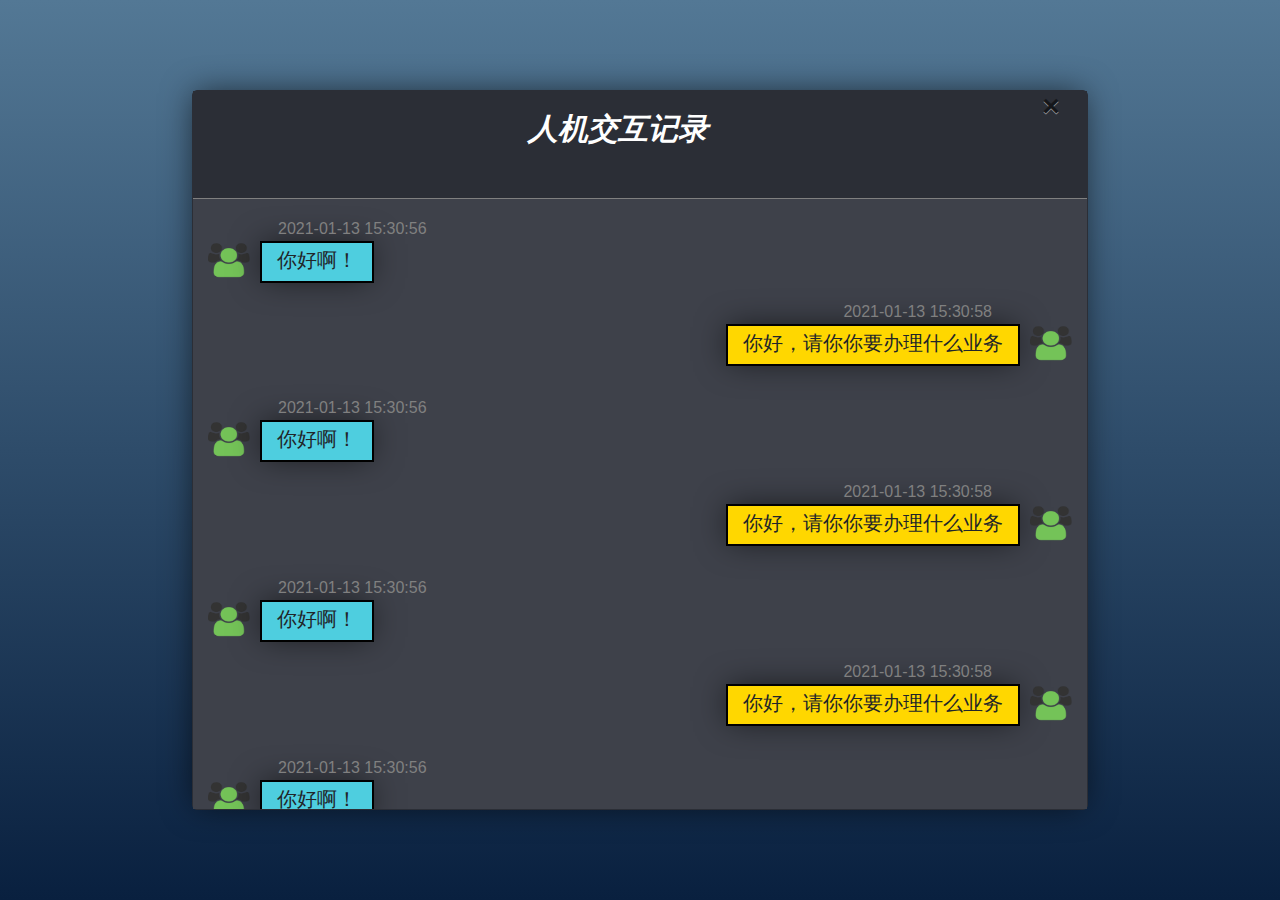
<file: index.html>
<!DOCTYPE html>
<html lang="en">
<head>
    <meta charset="UTF-8">
    <meta name="viewport" content="width=device-width, initial-scale=1.0" />
    <meta http-equiv="X-UA-Compatible" content="ie=edge" />
    <link rel="stylesheet" href="./css/reset.css" />
    <link rel="stylesheet" href="./css/custom.css" />
    <link rel="stylesheet" href="./css/chat.css">
    <link
      rel="stylesheet"
      href="https://stackpath.bootstrapcdn.com/bootstrap/4.3.1/css/bootstrap.min.css"
      integrity="sha384-ggOyR0iXCbMQv3Xipma34MD+dH/1fQ784/j6cY/iJTQUOhcWr7x9JvoRxT2MZw1T"
      crossorigin="anonymous"
    />
    <title>showchat</title>
    <script src="./lib/jquery.min.js"></script>
</head>
<body>
<div class="chat">
    <div class="contentBox">
        <!-- 后期要修改 -->
        <div class="header">
            <div class="current-chatter">人机交互记录</div>
            <button id="log-out" type="button" class="close" data-dismiss="alert" aria-label="Close">
            <span aria-hidden="true">&times;</span>
            </button>
        </div>
        <div class="chat-window">
        </div>
    </div>
</div>
<script src="./js/showchat.js">
</script>
<script text="text/javascript">

  var chatMsg=new showChat({
    headImg:{},
    msgStyle:0,
    styleData:{
      clientNaem:'jack',
      timestr:'11:05PM, 7/14/2019'
    },
    msgData:[
      {id:0,msgClient:'你好啊！',Ctime:'2021-01-13 15:30:56',msgCustomer:'你好，请你你要办理什么业务',CStime:'2021-01-13 15:30:58'},
      {id:1,msgClient:'你好啊！',Ctime:'2021-01-13 15:30:56',msgCustomer:'你好，请你你要办理什么业务',CStime:'2021-01-13 15:30:58'},
      {id:2,msgClient:'你好啊！',Ctime:'2021-01-13 15:30:56',msgCustomer:'你好，请你你要办理什么业务',CStime:'2021-01-13 15:30:58'},
      {id:3,msgClient:'你好啊！',Ctime:'2021-01-13 15:30:56',msgCustomer:'你好，请你你要办理什么业务',CStime:'2021-01-13 15:30:58'},
      {id:4,msgClient:'你好啊！',Ctime:'2021-01-13 15:30:56',msgCustomer:'你好，请你你要办理什么业务',CStime:'2021-01-13 15:30:58'},
      {id:5,msgClient:'你好啊！',Ctime:'2021-01-13 15:30:56',msgCustomer:'你好，请你你要办理什么业务',CStime:'2021-01-13 15:30:58'},
      {id:6,msgClient:'你好啊！',Ctime:'2021-01-13 15:30:56',msgCustomer:'你好，请你你要办理什么业务',CStime:'2021-01-13 15:30:58'},
      {id:7,msgClient:'你好啊！',Ctime:'2021-01-13 15:30:56',msgCustomer:'你好，请你你要办理什么业务',CStime:'2021-01-13 15:30:58'},
      {id:8,msgClient:'你好啊！',Ctime:'2021-01-13 15:30:56',msgCustomer:'你好，请你你要办理什么业务',CStime:'2021-01-13 15:30:58'},
      {id:9,msgClient:'你好啊！',Ctime:'2021-01-13 15:30:56',msgCustomer:'你好，请你你要办理什么业务',CStime:'2021-01-13 15:30:58'},
      {id:10,msgClient:'你好啊！',Ctime:'2021-01-13 15:30:56',msgCustomer:'你好，请你你要办理什么业务',CStime:'2021-01-13 15:30:58'},
    ]
  });
</script>
</body>
</html>
</file>
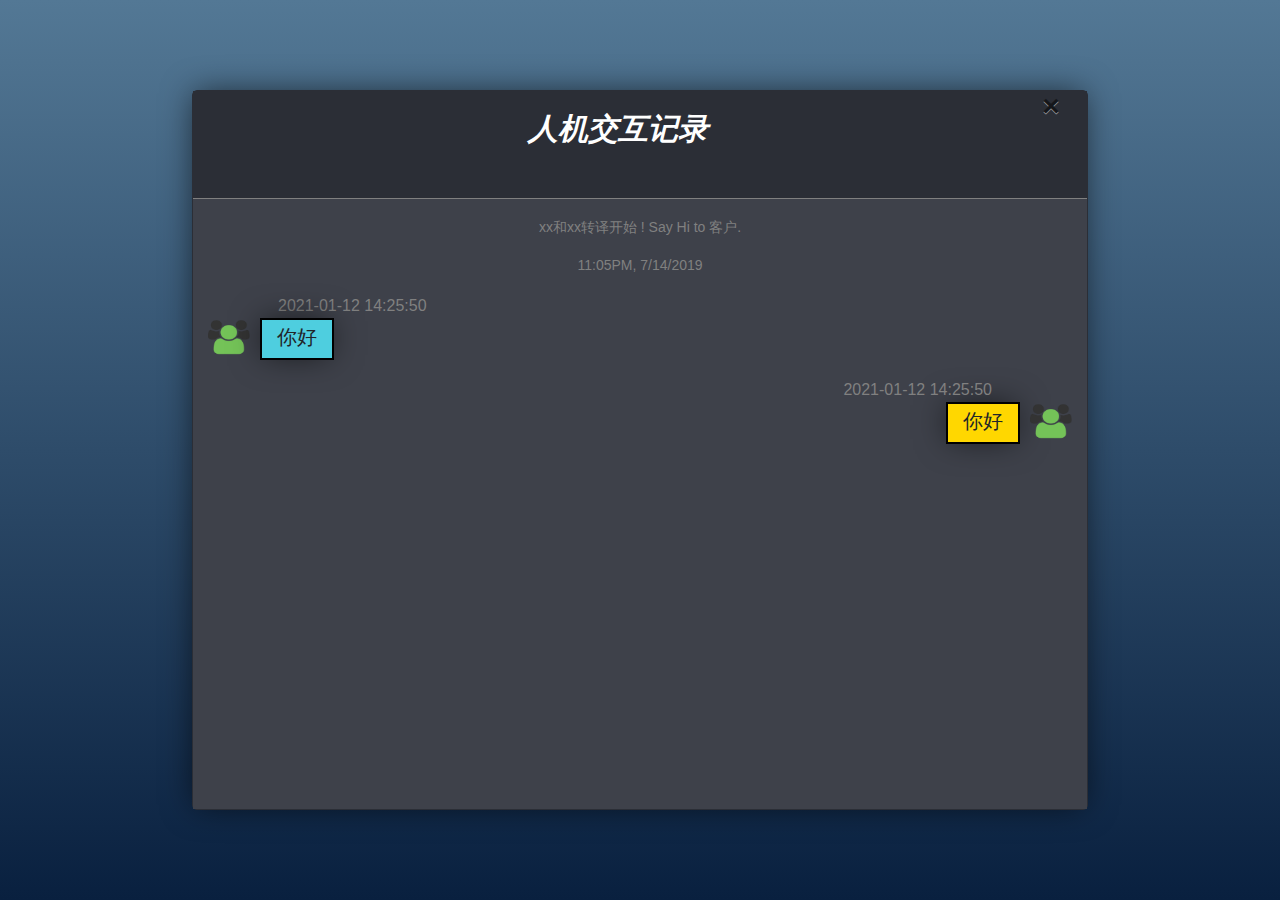
<file: chat-01/index.html>
<!DOCTYPE html>
<html lang="en">
<head>
    <meta charset="UTF-8">
    <meta name="viewport" content="width=device-width, initial-scale=1.0" />
    <meta http-equiv="X-UA-Compatible" content="ie=edge" />
    <link rel="stylesheet" href="./css/reset.css" />
    <link rel="stylesheet" href="./css/custom.css" />
    <link rel="stylesheet" href="./css/chat.css">
    <link
      rel="stylesheet"
      href="https://stackpath.bootstrapcdn.com/bootstrap/4.3.1/css/bootstrap.min.css"
      integrity="sha384-ggOyR0iXCbMQv3Xipma34MD+dH/1fQ784/j6cY/iJTQUOhcWr7x9JvoRxT2MZw1T"
      crossorigin="anonymous"
    />
    <title>showchat</title>
    <script src="./lib/jquery.min.js"></script>
</head>
<body>
<div class="chat">
    <div class="contentBox">
        <!-- 后期要修改 -->
        <div class="header">
            <div class="current-chatter">人机交互记录</div>
            <button id="log-out" type="button" class="close" data-dismiss="alert" aria-label="Close">
            <span aria-hidden="true">&times;</span>
            </button>
        </div>
        <div class="chat-window">
            <!-- 开始展示 -->
            <div class="system-message">
                xx和xx转译开始 ! Say Hi to 客户.
            </div>
            <div class="system-message">11:05PM, 7/14/2019</div>
            <!-- left  -->
            <div class="left-box">
              <div class="left-time" >2021-01-12 14:25:50</div>
              <div class="left-wrapper">
                <div class="left-avatar">
                  <img src="./image/group.png" alt="..." />
                </div>
                <div class="left-message">
                  你好
                </div>
              </div>
            </div>
            <!-- right -->
            <div class="right-box">
              <div class="right-time" >2021-01-12 14:25:50</div>
              <div class="right-wrapper">
                <!-- <div class="right-time">2021-01-12 14:25</div> -->
                <div class="right-message">你好</div>
                <div class="right-avatar">
                  <img src="./image/group.png" alt="..." />
                </div>
              </div>
            </div>
        </div>
    </div>
</div>
<script src="./js/showchat.js">
  console.log(this);
</script>
</body>
</html>
</file>
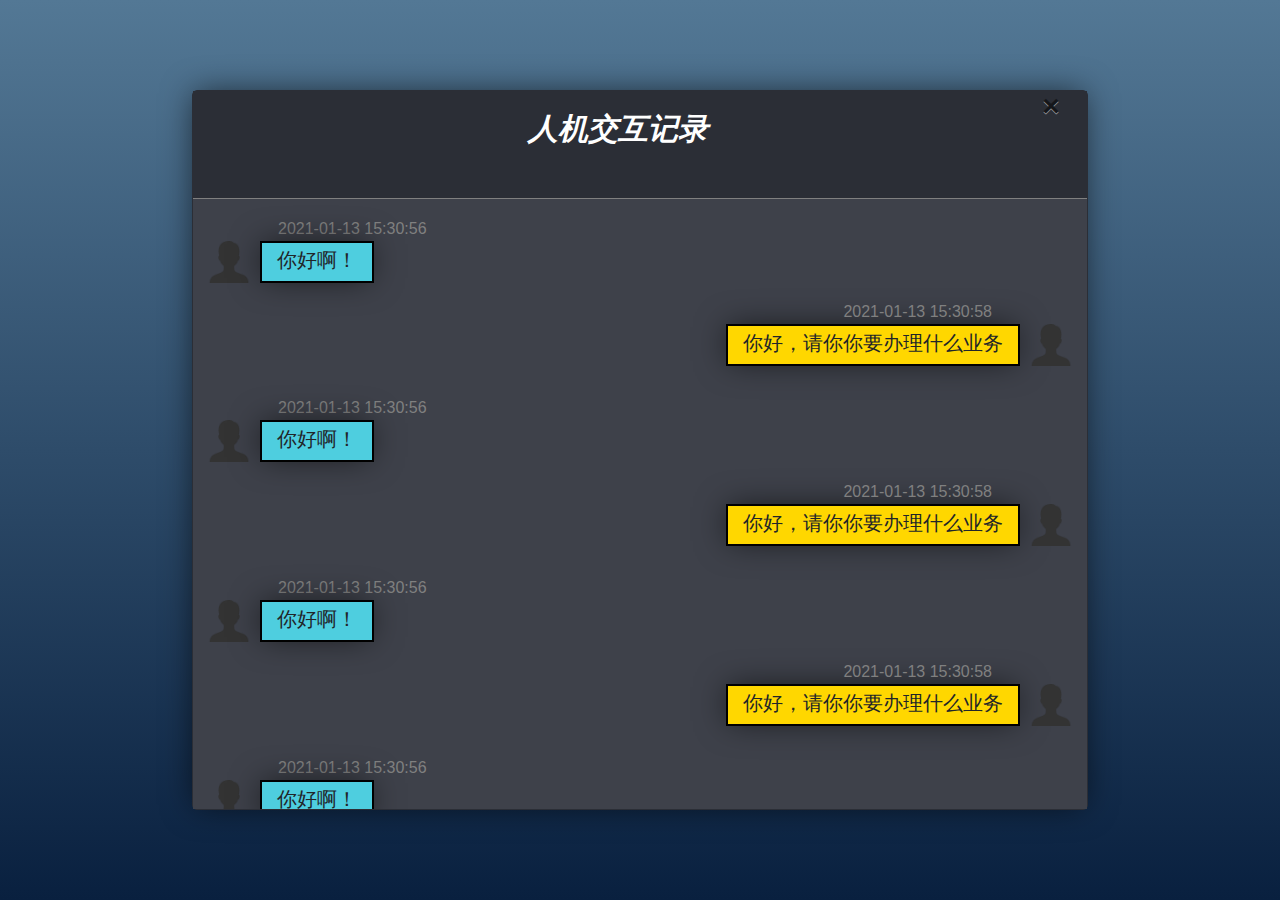
<file: chat-02/index.html>
<!DOCTYPE html>
<html lang="en">
<head>
    <meta charset="UTF-8">
    <meta name="viewport" content="width=device-width, initial-scale=1.0" />
    <meta http-equiv="X-UA-Compatible" content="ie=edge" />
    <link rel="stylesheet" href="./css/reset.css" />
    <link rel="stylesheet" href="./css/custom.css" />
    <link rel="stylesheet" href="./css/chat.css">
    <link
      rel="stylesheet"
      href="https://stackpath.bootstrapcdn.com/bootstrap/4.3.1/css/bootstrap.min.css"
      integrity="sha384-ggOyR0iXCbMQv3Xipma34MD+dH/1fQ784/j6cY/iJTQUOhcWr7x9JvoRxT2MZw1T"
      crossorigin="anonymous"
    />
    <title>showchat</title>
    <script src="./lib/jquery.min.js"></script>
</head>
<body>
<div class="chat">
    <div class="contentBox">
        <!-- 后期要修改 -->
        <div class="header">
            <div class="current-chatter">人机交互记录</div>
            <button id="log-out" type="button" class="close" data-dismiss="alert" aria-label="Close">
            <span aria-hidden="true">&times;</span>
            </button>
        </div>
        <div class="chat-window">
          
        </div>
    </div>
</div>
<script src="./js/showchat.js">
</script>
<script text="text/javascript">

  var chatMsg=new showChat({
    headImg:{},
    msgStyle:0,
    msgBoxStyle:0,
    styleData:{
      clientNaem:'jack',
      timestr:'11:05PM, 7/14/2019'
    },
    msgData:[
      {id:0,msgClient:'你好啊！',Ctime:'2021-01-13 15:30:56',msgCustomer:'你好，请你你要办理什么业务',CStime:'2021-01-13 15:30:58'},
      {id:1,msgClient:'你好啊！',Ctime:'2021-01-13 15:30:56',msgCustomer:'你好，请你你要办理什么业务',CStime:'2021-01-13 15:30:58'},
      {id:2,msgClient:'你好啊！',Ctime:'2021-01-13 15:30:56',msgCustomer:'你好，请你你要办理什么业务',CStime:'2021-01-13 15:30:58'},
      {id:3,msgClient:'你好啊！',Ctime:'2021-01-13 15:30:56',msgCustomer:'你好，请你你要办理什么业务',CStime:'2021-01-13 15:30:58'},
      {id:4,msgClient:'你好啊！',Ctime:'2021-01-13 15:30:56',msgCustomer:'你好，请你你要办理什么业务',CStime:'2021-01-13 15:30:58'},
      {id:5,msgClient:'你好啊！',Ctime:'2021-01-13 15:30:56',msgCustomer:'你好，请你你要办理什么业务',CStime:'2021-01-13 15:30:58'},
      {id:6,msgClient:'你好啊！',Ctime:'2021-01-13 15:30:56',msgCustomer:'你好，请你你要办理什么业务',CStime:'2021-01-13 15:30:58'},
      {id:7,msgClient:'你好啊！',Ctime:'2021-01-13 15:30:56',msgCustomer:'你好，请你你要办理什么业务',CStime:'2021-01-13 15:30:58'},
      {id:8,msgClient:'你好啊！',Ctime:'2021-01-13 15:30:56',msgCustomer:'你好，请你你要办理什么业务',CStime:'2021-01-13 15:30:58'},
      {id:9,msgClient:'你好啊！',Ctime:'2021-01-13 15:30:56',msgCustomer:'你好，请你你要办理什么业务',CStime:'2021-01-13 15:30:58'},
      {id:10,msgClient:'你好啊！',Ctime:'2021-01-13 15:30:56',msgCustomer:'你好，请你你要办理什么业务',CStime:'2021-01-13 15:30:58'},
    ]
  });
</script>
</body>
</html>
</file>
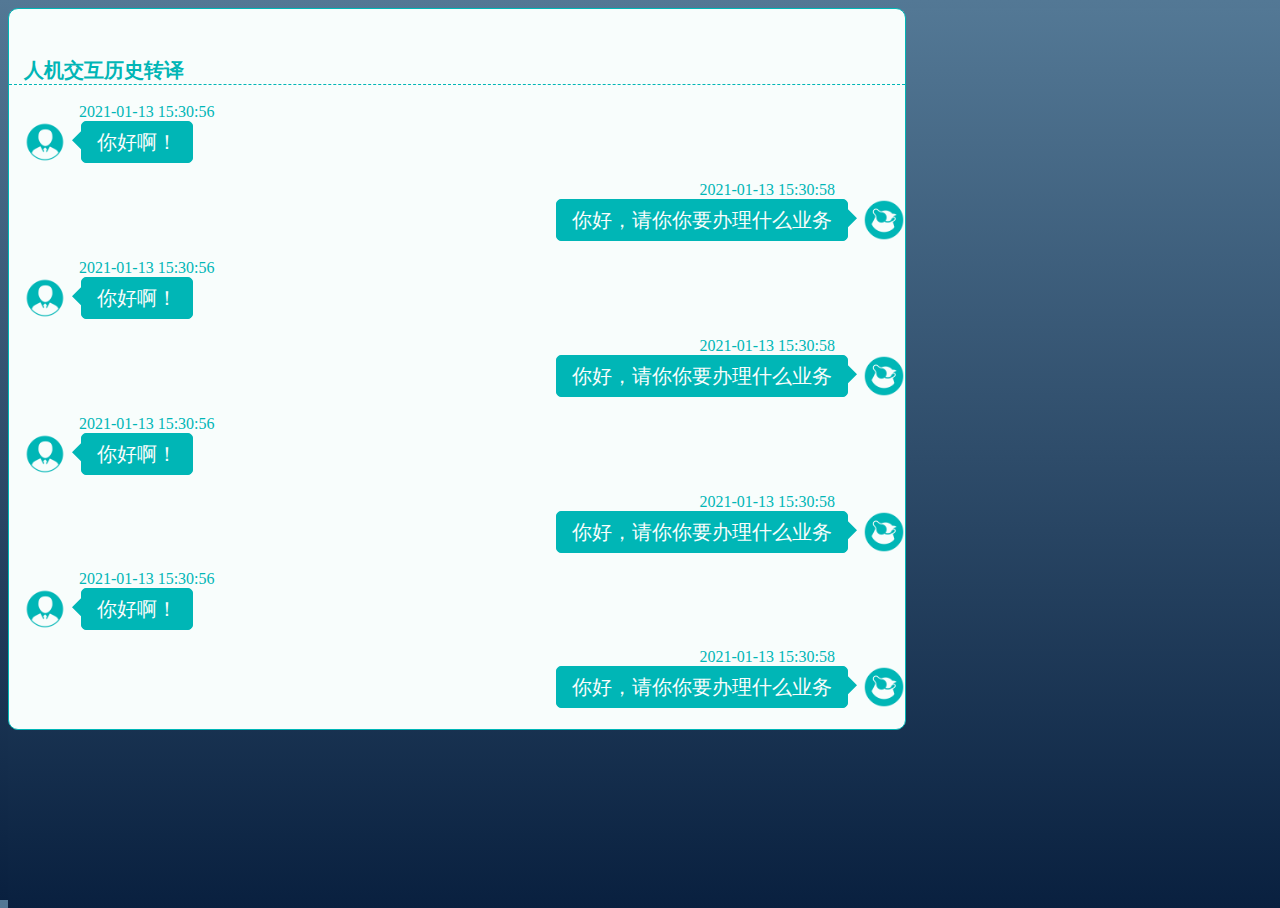
<file: chat-03/index.html>
<!DOCTYPE html>
<html lang="en">
<head>
    <meta charset="UTF-8">
    <meta name="viewport" content="width=device-width, initial-scale=1.0" />
    <meta http-equiv="X-UA-Compatible" content="ie=edge" />
    <link rel="stylesheet" href="./css/custom.css" />
    <link rel="stylesheet" href="./css/pluginchat.css">
    <title>showchat</title>
</head>
<body>
<script src="./js/pluginChat.js">
</script>
<script text="text/javascript">
let chat=new PluginChat({
  title:'人机交互历史转译',
  width:"70%",
  height:"80%",
  // msgData:[
  //     {id:0,msgClient:'你好啊！',Ctime:'2021-01-13 15:30:56',msgCustomer:'你好，请你你要办理什么业务',CStime:'2021-01-13 15:30:58'},
  //     {id:1,msgClient:'你好啊！',Ctime:'2021-01-13 15:30:56',msgCustomer:'你好，请你你要办理什么业务',CStime:'2021-01-13 15:30:58'},
  //     {id:2,msgClient:'你好啊！',Ctime:'2021-01-13 15:30:56',msgCustomer:'你好，请你你要办理什么业务',CStime:'2021-01-13 15:30:58'},
  //     {id:3,msgClient:'你好啊！',Ctime:'2021-01-13 15:30:56',msgCustomer:'你好，请你你要办理什么业务',CStime:'2021-01-13 15:30:58'},
  //     {id:4,msgClient:'你好啊！',Ctime:'2021-01-13 15:30:56',msgCustomer:'你好，请你你要办理什么业务',CStime:'2021-01-13 15:30:58'},
  //     {id:5,msgClient:'你好啊！',Ctime:'2021-01-13 15:30:56',msgCustomer:'你好，请你你要办理什么业务',CStime:'2021-01-13 15:30:58'},
  //     {id:6,msgClient:'你好啊！',Ctime:'2021-01-13 15:30:56',msgCustomer:'你好，请你你要办理什么业务',CStime:'2021-01-13 15:30:58'},
  //     {id:7,msgClient:'你好啊！',Ctime:'2021-01-13 15:30:56',msgCustomer:'你好，请你你要办理什么业务',CStime:'2021-01-13 15:30:58'},
  //     {id:8,msgClient:'你好啊！',Ctime:'2021-01-13 15:30:56',msgCustomer:'你好，请你你要办理什么业务',CStime:'2021-01-13 15:30:58'},
  //     {id:9,msgClient:'你好啊！',Ctime:'2021-01-13 15:30:56',msgCustomer:'你好，请你你要办理什么业务',CStime:'2021-01-13 15:30:58'},
  //     {id:10,msgClient:'你好啊！',Ctime:'2021-01-13 15:30:56',msgCustomer:'你好，请你你要办理什么业务',CStime:'2021-01-13 15:30:58'},
  //   ]
});
var msgData=[
      {id:0,msgClient:'你好啊！',Ctime:'2021-01-13 15:30:56',msgCustomer:'你好，请你你要办理什么业务',CStime:'2021-01-13 15:30:58'},
      {id:1,msgClient:'你好啊！',Ctime:'2021-01-13 15:30:56',msgCustomer:'你好，请你你要办理什么业务',CStime:'2021-01-13 15:30:58'},
      {id:2,msgClient:'你好啊！',Ctime:'2021-01-13 15:30:56',msgCustomer:'你好，请你你要办理什么业务',CStime:'2021-01-13 15:30:58'},
      {id:3,msgClient:'你好啊！',Ctime:'2021-01-13 15:30:56',msgCustomer:'你好，请你你要办理什么业务',CStime:'2021-01-13 15:30:58'},
      {id:4,msgClient:'你好啊！',Ctime:'2021-01-13 15:30:56',msgCustomer:'你好，请你你要办理什么业务',CStime:'2021-01-13 15:30:58'},
      {id:5,msgClient:'你好啊！',Ctime:'2021-01-13 15:30:56',msgCustomer:'你好，请你你要办理什么业务',CStime:'2021-01-13 15:30:58'},
      {id:6,msgClient:'你好啊！',Ctime:'2021-01-13 15:30:56',msgCustomer:'你好，请你你要办理什么业务',CStime:'2021-01-13 15:30:58'},
      {id:7,msgClient:'你好啊！',Ctime:'2021-01-13 15:30:56',msgCustomer:'你好，请你你要办理什么业务',CStime:'2021-01-13 15:30:58'},
      {id:8,msgClient:'你好啊！',Ctime:'2021-01-13 15:30:56',msgCustomer:'你好，请你你要办理什么业务',CStime:'2021-01-13 15:30:58'},
      {id:9,msgClient:'你好啊！',Ctime:'2021-01-13 15:30:56',msgCustomer:'你好，请你你要办理什么业务',CStime:'2021-01-13 15:30:58'},
      {id:10,msgClient:'你好啊！',Ctime:'2021-01-13 15:30:56',msgCustomer:'你好，请你你要办理什么业务',CStime:'2021-01-13 15:30:58'},
    ]
// setInterval(() => {
//   console.log('00000000');
//   chat.showMsg(msgData);
// }, 5000);
chat.showMsg(msgData);
</script>
</body>
</html>
</file>
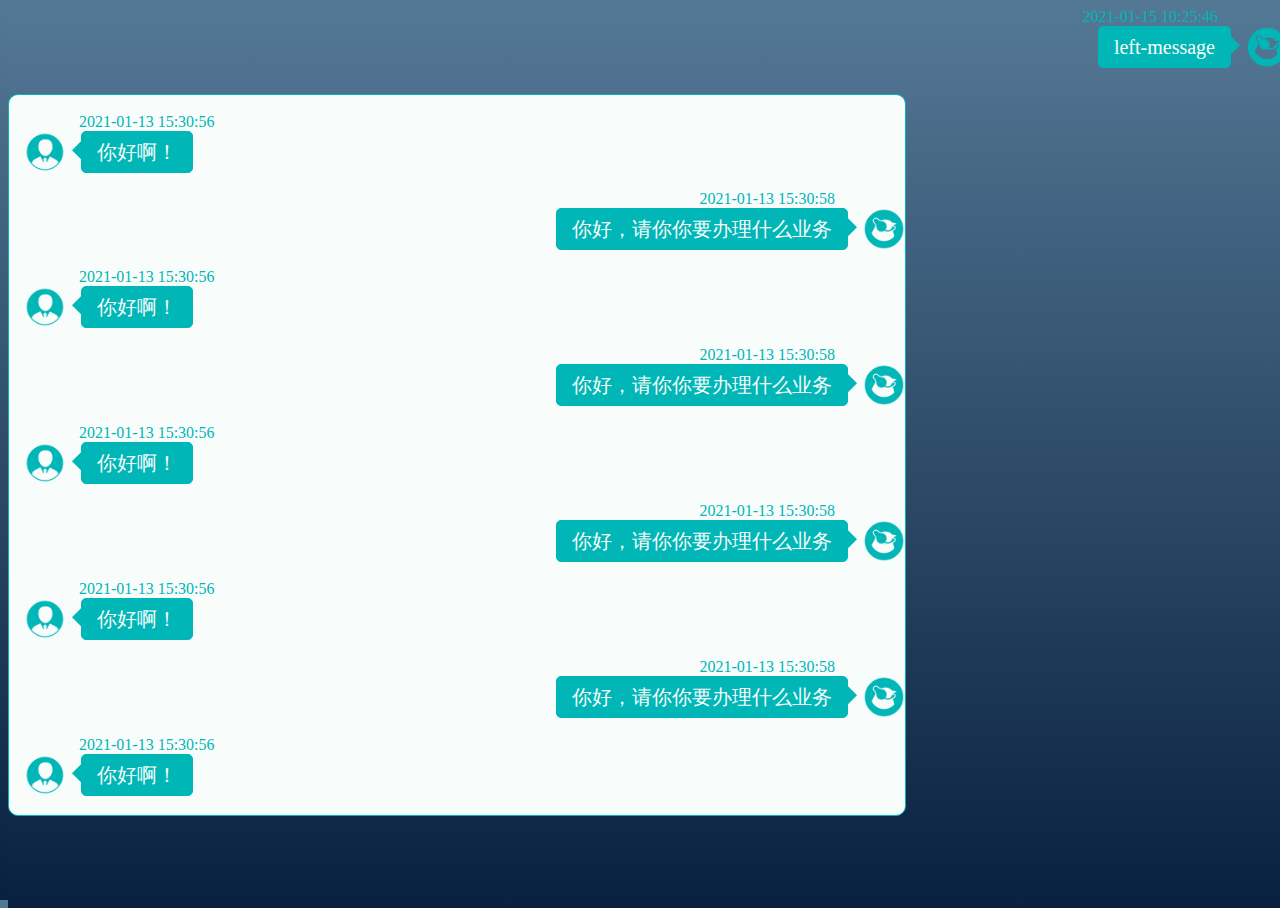
<file: chat-03/index copy.html>
<!DOCTYPE html>
<html lang="en">
<head>
    <meta charset="UTF-8">
    <meta name="viewport" content="width=device-width, initial-scale=1.0" />
    <meta http-equiv="X-UA-Compatible" content="ie=edge" />
    <link rel="stylesheet" href="./css/custom.css" />
    <link rel="stylesheet" href="./css/pluginchat.css">
    <title>showchat</title>
    <style>
        .row-2{
            /* margin: 20px auto; */
            position: relative;
            width: 200px;
            height: 50px;
            color: #fff;
            line-height: 50px;
            text-align: center;
            border: 1px solid #00b6b6;
            border-radius: 5px;
            background:  #00b6b6;
        }
        .row-2::after{
            content: '';
            position: absolute;
            width: 0;
            height: 0;
            /* 箭头靠右边 */
            /* top: 13px;
            right: -10px;
            border-top: 10px solid transparent;
            border-bottom: 10px solid transparent;
            border-left: 10px solid #00b6b6; */
            /* 箭头靠下边 */
            /* left: 25px;
            bottom: -10px;
            border-left: 10px solid transparent;
            border-right: 10px solid transparent;
            border-top: 10px solid teal; */
            /* 箭头靠左边 */
            top: 13px;
            left: -10px;
            border-top: 10px solid transparent;
            border-bottom: 10px solid transparent;
            border-right: 10px solid #00b6b6;
            /* 箭头靠下边 */
            /* top: -10px;
            left: 25px;
            border-left: 10px solid transparent;
            border-right: 10px solid transparent;
            border-bottom: 10px solid teal; */
        }
    </style>
</head>
<body>
  <!-- <div class="left-wrapper">
    <div class="left-time">2021-01-15 10:25:46</div>
    <div class="left-msgbox">
      <div class="left-avatar">
        <img src="./image/client.png" alt="">
      </div>
      <div class="left-message">left-message</div>
    </div>
  </div>
  <div class="left-wrapper-01">
    <div class="left-time">2021-01-15 10:25:46</div>
    <div class="left-msgbox">
      <div class="left-avatar">
        <img src="./image/client.png" alt="">
      </div>
      <div class="left-message-01">left-message</div>
    </div>
  </div> -->
  <div class="right-wrapper">
    <div class="right-time">2021-01-15 10:25:46</div>
    <div class="right-msgbox">
      <div class="right-message">left-message</div>
      <div class="right-avatar">
        <img src="./image/customer.png" alt="">
      </div>
    </div>
  </div>
<script src="./js/pluginChat.js">
</script>
<script text="text/javascript">
let chat=new PluginChat({
  // title:'人机交互历史转译',
  width:"70%",
  height:"80%",
  msgData:[
      {id:0,msgClient:'你好啊！',Ctime:'2021-01-13 15:30:56',msgCustomer:'你好，请你你要办理什么业务',CStime:'2021-01-13 15:30:58'},
      {id:1,msgClient:'你好啊！',Ctime:'2021-01-13 15:30:56',msgCustomer:'你好，请你你要办理什么业务',CStime:'2021-01-13 15:30:58'},
      {id:2,msgClient:'你好啊！',Ctime:'2021-01-13 15:30:56',msgCustomer:'你好，请你你要办理什么业务',CStime:'2021-01-13 15:30:58'},
      {id:3,msgClient:'你好啊！',Ctime:'2021-01-13 15:30:56',msgCustomer:'你好，请你你要办理什么业务',CStime:'2021-01-13 15:30:58'},
      {id:4,msgClient:'你好啊！',Ctime:'2021-01-13 15:30:56',msgCustomer:'你好，请你你要办理什么业务',CStime:'2021-01-13 15:30:58'},
      {id:5,msgClient:'你好啊！',Ctime:'2021-01-13 15:30:56',msgCustomer:'你好，请你你要办理什么业务',CStime:'2021-01-13 15:30:58'},
      {id:6,msgClient:'你好啊！',Ctime:'2021-01-13 15:30:56',msgCustomer:'你好，请你你要办理什么业务',CStime:'2021-01-13 15:30:58'},
      {id:7,msgClient:'你好啊！',Ctime:'2021-01-13 15:30:56',msgCustomer:'你好，请你你要办理什么业务',CStime:'2021-01-13 15:30:58'},
      {id:8,msgClient:'你好啊！',Ctime:'2021-01-13 15:30:56',msgCustomer:'你好，请你你要办理什么业务',CStime:'2021-01-13 15:30:58'},
      {id:9,msgClient:'你好啊！',Ctime:'2021-01-13 15:30:56',msgCustomer:'你好，请你你要办理什么业务',CStime:'2021-01-13 15:30:58'},
      {id:10,msgClient:'你好啊！',Ctime:'2021-01-13 15:30:56',msgCustomer:'你好，请你你要办理什么业务',CStime:'2021-01-13 15:30:58'},
    ]
});
chat.showMsg();
</script>
</body>
</html>
</file>
<file: css/custom.css>
/*This is custom css file */
html,
body {
  width: 100%;
  height: 100%;
  background-image: linear-gradient(to top, #09203f 0%, #537895 100%);
}
.hiden{
  display: none;
}
.show{
  display: inline-block;
}

html {
  font-size: 62.5% !important; /* 10÷16=62.5% */
}
@media only screen and (min-width: 481px) {
  html {
    font-size: 94% !important; /* 15.04÷16=94% */
  }
}
@media only screen and (min-width: 561px) {
  html {
    font-size: 109% !important; /* 17.44÷16=109% */
  }
}
@media only screen and (min-width: 641px) {
  html {
    font-size: 125% !important; /* 20÷16=125% */
  }
}
</file>
<file: css/chat.css>
.chat{
  display: flex;
  width: 70%;
  height: 80%;
  -webkit-box-shadow: -1px -1px 32px -4px rgba(0, 0, 0, 0.64);
  -moz-box-shadow: -1px -1px 32px -4px rgba(0, 0, 0, 0.64);
  box-shadow: -1px -1px 32px -4px rgba(0, 0, 0, 0.64);
  padding: 0;
  border: 1px solid #2b2e36;
  border-radius: 5px;
  position: absolute;
  left: 15%;
  top: 10%;
  /*hide scrollbar in IE*/
  -ms-overflow-style:none;
  /*hide scrollbar in firwfox*/
  overflow-y:-moz-scrollbars-none;
}
.contentBox{
    width: 100%;
    background-color: antiquewhite;
}
.header button:focus{
    outline: 0;
}
.header button:hover{
  color: white;
}
.contentBox .header {
  width: 100%;
  height: 15%;
  background-color: #2b2e36;
  color: white;
  font-style: italic;
  font-size: 30px;
  font-weight: 600;
  display: flex;
  align-items: flex-start;
  border-bottom:1px solid grey;
}
.header .current-chatter {
    width: 95%;
    height: 70%;
    display: flex;
    align-items: center;
    justify-content: center;
}
.contentBox .chat-window {
    width: 100%;
    height: 85%;
    background-color: #3e414a;
    padding-top: 2%;
    overflow-y: scroll;
}
.chat-window .system-message{
    width: 100%;
    margin-bottom: 2%;
    height: auto;
    text-align:  center;
    color: grey;
    font-size: 70%;
}
/* 滚动条 */
.chat-window::-webkit-scrollbar {
    width: 10px;
  }
  
.chat-window::-webkit-scrollbar-thumb {
    border-radius: 5px;
    background: rgba(100, 100, 100, 0.7);
}
.chat-window .left-box{
    width: 70%;
    margin-bottom: 2%;
    padding: 0 15px;
    height: auto;
    float: left;
}
.left-box .left-time{
    color: grey;
    font-size: 80%;
    /* margin-left:52px ; */
    margin-left:70px ;
}
.chat-window .left-wrapper{
    width: 100%;
    height: auto;
    display: flex;
    float: left;
}
.left-wrapper .left-avatar{
    width: 42px;
    height: 42px;
    margin-right: 10px;
}
.left-avatar img {
    width: 100%;
    height: 100%;
    float: right;
  }
.left-wrapper .left-message {
    width: auto;
    max-width: 80%;
    margin-left: 0%;
    min-height: 42px;
    line-height: 35px;
    height: auto;
    padding: 0 15px;
    background-color: rgb(78, 206, 223);
    border: 2px solid black;
    -webkit-box-shadow: -1px -1px 32px -4px rgba(0, 0, 0, 0.64);
    -moz-box-shadow: -1px -1px 32px -4px rgba(0, 0, 0, 0.64);
    box-shadow: -1px -1px 32px -4px rgba(0, 0, 0, 0.64);
}
.chat-window .right-box{
    width: 70%;
    height: auto;
    margin-bottom: 2%;
    padding: 0 15px;
    float: right;
}
.right-box .right-time{
    color: gray;
    font-size: 80%;
    text-align: end;
    margin-right: 80px;
}
.chat-window .right-wrapper {
    width: 100%;
    height: auto;
    margin-bottom: 2%;
    display: flex;
    float: right;
    /* position: relative;
    left: 1%; */
    justify-content: flex-end;
}
.right-wrapper .right-message {
    -webkit-box-shadow: -1px -1px 32px -4px rgba(0, 0, 0, 0.64);
    -moz-box-shadow: -1px -1px 32px -4px rgba(0, 0, 0, 0.64);
    box-shadow: -1px -1px 32px -4px rgba(0, 0, 0, 0.64);
    width: auto;
    max-width: 80%;
    min-height: 42px;
    height: auto;
    line-height: 35px;
    background-color: gold;
    margin-right: 10px;
    border: 2px solid black;
    padding: 0 15px;
}
.right-wrapper .right-avatar {
    width: 42px;
    height: 42px;
}
.right-avatar img {
    width: 100%;
    height: 100%;
}
</file>
<file: chat-01/css/custom.css>
/*This is custom css file */
html,
body {
  width: 100%;
  height: 100%;
  background-image: linear-gradient(to top, #09203f 0%, #537895 100%);
}
.hiden{
  display: none;
}
.show{
  display: inline-block;
}

html {
  font-size: 62.5% !important; /* 10÷16=62.5% */
}
@media only screen and (min-width: 481px) {
  html {
    font-size: 94% !important; /* 15.04÷16=94% */
  }
}
@media only screen and (min-width: 561px) {
  html {
    font-size: 109% !important; /* 17.44÷16=109% */
  }
}
@media only screen and (min-width: 641px) {
  html {
    font-size: 125% !important; /* 20÷16=125% */
  }
}
</file>
<file: chat-01/css/chat.css>
.chat{
  display: flex;
  width: 70%;
  height: 80%;
  -webkit-box-shadow: -1px -1px 32px -4px rgba(0, 0, 0, 0.64);
  -moz-box-shadow: -1px -1px 32px -4px rgba(0, 0, 0, 0.64);
  box-shadow: -1px -1px 32px -4px rgba(0, 0, 0, 0.64);
  padding: 0;
  border: 1px solid #2b2e36;
  border-radius: 5px;
  position: absolute;
  left: 15%;
  top: 10%;
  /*hide scrollbar in IE*/
  -ms-overflow-style:none;
  /*hide scrollbar in firwfox*/
  overflow-y:-moz-scrollbars-none;
}
.contentBox{
    width: 100%;
    background-color: antiquewhite;
}
.header button:focus{
    outline: 0;
}
.header button:hover{
  color: white;
}
.contentBox .header {
  width: 100%;
  height: 15%;
  background-color: #2b2e36;
  color: white;
  font-style: italic;
  font-size: 30px;
  font-weight: 600;
  display: flex;
  align-items: flex-start;
  border-bottom:1px solid grey;
}
.header .current-chatter {
    width: 95%;
    height: 70%;
    display: flex;
    align-items: center;
    justify-content: center;
}
.contentBox .chat-window {
    width: 100%;
    height: 85%;
    background-color: #3e414a;
    padding-top: 2%;
    overflow-y: scroll;
}
.chat-window .system-message{
    width: 100%;
    margin-bottom: 2%;
    height: auto;
    text-align:  center;
    color: grey;
    font-size: 70%;
}
/* 滚动条 */
.chat-window::-webkit-scrollbar {
    width: 10px;
  }
  
.chat-window::-webkit-scrollbar-thumb {
    border-radius: 5px;
    background: rgba(100, 100, 100, 0.7);
}
.chat-window .left-box{
    width: 70%;
    margin-bottom: 2%;
    padding: 0 15px;
    height: auto;
    float: left;
}
.left-box .left-time{
    color: grey;
    font-size: 80%;
    /* margin-left:52px ; */
    margin-left:70px ;
}
.chat-window .left-wrapper{
    width: 100%;
    height: auto;
    display: flex;
    float: left;
    position: relative;
}
.left-wrapper .left-avatar{
    width: 42px;
    height: 42px;
    margin-right: 10px;
}
.left-avatar img {
    width: 100%;
    height: 100%;
    float: right;
  }
.left-wrapper .left-message {
    width: auto;
    max-width: 80%;
    margin-left: 0%;
    min-height: 42px;
    line-height: 35px;
    height: auto;
    padding: 0 15px;
    background: rgb(78, 206, 223);
    border: 2px solid black;
    -webkit-box-shadow: -1px -1px 32px -4px rgba(0, 0, 0, 0.64);
    -moz-box-shadow: -1px -1px 32px -4px rgba(0, 0, 0, 0.64);
    box-shadow: -1px -1px 32px -4px rgba(0, 0, 0, 0.64);
}
.chat-window .right-box{
    width: 70%;
    height: auto;
    margin-bottom: 2%;
    padding: 0 15px;
    float: right;
}
.right-box .right-time{
    color: gray;
    font-size: 80%;
    text-align: end;
    margin-right: 80px;
}
.chat-window .right-wrapper {
    width: 100%;
    height: auto;
    margin-bottom: 2%;
    display: flex;
    float: right;
    /* position: relative;
    left: 1%; */
    justify-content: flex-end;
}
.right-wrapper .right-message {
    -webkit-box-shadow: -1px -1px 32px -4px rgba(0, 0, 0, 0.64);
    -moz-box-shadow: -1px -1px 32px -4px rgba(0, 0, 0, 0.64);
    box-shadow: -1px -1px 32px -4px rgba(0, 0, 0, 0.64);
    width: auto;
    max-width: 80%;
    min-height: 42px;
    height: auto;
    line-height: 35px;
    background-color: gold;
    margin-right: 10px;
    border: 2px solid black;
    padding: 0 15px;
}
.right-wrapper .right-avatar {
    width: 42px;
    height: 42px;
}
.right-avatar img {
    width: 100%;
    height: 100%;
}
</file>
<file: chat-02/css/custom.css>
/*This is custom css file */
html,
body {
  width: 100%;
  height: 100%;
  background-image: linear-gradient(to top, #09203f 0%, #537895 100%);
}
.hiden{
  display: none;
}
.show{
  display: inline-block;
}

html {
  font-size: 62.5% !important; /* 10÷16=62.5% */
}
@media only screen and (min-width: 481px) {
  html {
    font-size: 94% !important; /* 15.04÷16=94% */
  }
}
@media only screen and (min-width: 561px) {
  html {
    font-size: 109% !important; /* 17.44÷16=109% */
  }
}
@media only screen and (min-width: 641px) {
  html {
    font-size: 125% !important; /* 20÷16=125% */
  }
}
</file>
<file: chat-02/css/chat.css>
.chat{
  display: flex;
  width: 70%;
  height: 80%;
  -webkit-box-shadow: -1px -1px 32px -4px rgba(0, 0, 0, 0.64);
  -moz-box-shadow: -1px -1px 32px -4px rgba(0, 0, 0, 0.64);
  box-shadow: -1px -1px 32px -4px rgba(0, 0, 0, 0.64);
  padding: 0;
  border: 1px solid #2b2e36;
  border-radius: 5px;
  position: absolute;
  left: 15%;
  top: 10%;
  /*hide scrollbar in IE*/
  -ms-overflow-style:none;
  /*hide scrollbar in firwfox*/
  overflow-y:-moz-scrollbars-none;
}
.contentBox{
    width: 100%;
    background-color: antiquewhite;
}
.header button:focus{
    outline: 0;
}
.header button:hover{
  color: white;
}
.contentBox .header {
  width: 100%;
  height: 15%;
  background-color: #2b2e36;
  color: white;
  font-style: italic;
  font-size: 30px;
  font-weight: 600;
  display: flex;
  align-items: flex-start;
  border-bottom:1px solid grey;
}
.header .current-chatter {
    width: 95%;
    height: 70%;
    display: flex;
    align-items: center;
    justify-content: center;
}
.contentBox .chat-window {
    width: 100%;
    height: 85%;
    background-color: #3e414a;
    padding-top: 2%;
    overflow-y: scroll;
}
.chat-window .system-message{
    width: 100%;
    margin-bottom: 2%;
    height: auto;
    text-align:  center;
    color: grey;
    font-size: 70%;
}
/* 滚动条 */
.chat-window::-webkit-scrollbar {
    width: 10px;
  }
  
.chat-window::-webkit-scrollbar-thumb {
    border-radius: 5px;
    background: rgba(100, 100, 100, 0.7);
}
.chat-window .left-box{
    width: 70%;
    margin-bottom: 2%;
    padding: 0 15px;
    height: auto;
    float: left;
}
.left-box .left-time{
    color: grey;
    font-size: 80%;
    /* margin-left:52px ; */
    margin-left:70px ;
}
.chat-window .left-wrapper{
    width: 100%;
    height: auto;
    display: flex;
    float: left;
    position: relative;
}
.left-wrapper .left-avatar{
    width: 42px;
    height: 42px;
    margin-right: 10px;
}
.left-avatar img {
    width: 100%;
    height: 100%;
    float: right;
  }
.left-wrapper .left-message {
    width: auto;
    max-width: 80%;
    margin-left: 0%;
    min-height: 42px;
    line-height: 35px;
    height: auto;
    padding: 0 15px;
    background: rgb(78, 206, 223);
    border: 2px solid black;
    -webkit-box-shadow: -1px -1px 32px -4px rgba(0, 0, 0, 0.64);
    -moz-box-shadow: -1px -1px 32px -4px rgba(0, 0, 0, 0.64);
    box-shadow: -1px -1px 32px -4px rgba(0, 0, 0, 0.64);
}
.chat-window .right-box{
    width: 70%;
    height: auto;
    margin-bottom: 2%;
    padding: 0 15px;
    float: right;
}
.right-box .right-time{
    color: gray;
    font-size: 80%;
    text-align: end;
    margin-right: 80px;
}
.chat-window .right-wrapper {
    width: 100%;
    height: auto;
    margin-bottom: 2%;
    display: flex;
    float: right;
    /* position: relative;
    left: 1%; */
    justify-content: flex-end;
}
.right-wrapper .right-message {
    -webkit-box-shadow: -1px -1px 32px -4px rgba(0, 0, 0, 0.64);
    -moz-box-shadow: -1px -1px 32px -4px rgba(0, 0, 0, 0.64);
    box-shadow: -1px -1px 32px -4px rgba(0, 0, 0, 0.64);
    width: auto;
    max-width: 80%;
    min-height: 42px;
    height: auto;
    line-height: 35px;
    background-color: gold;
    margin-right: 10px;
    border: 2px solid black;
    padding: 0 15px;
}
.right-wrapper .right-avatar {
    width: 42px;
    height: 42px;
}
.right-avatar img {
    width: 100%;
    height: 100%;
}
</file>
<file: chat-03/css/custom.css>
/*This is custom css file */
html,
body {
  width: 100%;
  height: 100%;
  background-image: linear-gradient(to top, #09203f 0%, #537895 100%);
}
.hiden{
  display: none !important;
}
.show{
  display: inline-block;
}
html {
  font-size: 62.5% !important; /* 10÷16=62.5% */
}
@media only screen and (min-width: 481px) {
  html {
    font-size: 94% !important; /* 15.04÷16=94% */
  }
}
@media only screen and (min-width: 561px) {
  html {
    font-size: 109% !important; /* 17.44÷16=109% */
  }
}
@media only screen and (min-width: 641px) {
  html {
    font-size: 125% !important; /* 20÷16=125% */
  }
}
</file>
<file: chat-03/css/pluginchat.css>
.dpn_chatbox{
    display: flex;
    flex-direction: column;
    border: 1px solid #00b6b6;
    border-radius: 10px;
    background-color: #f8fdfc;
    /*hide scrollbar in IE*/
    -ms-overflow-style:none;
    /*hide scrollbar in firwfox*/
    overflow-y:-moz-scrollbars-none;
}
.dpn-head{
    width: 100%;
    height: 12%;
    border-bottom:1px dashed #00b6b6;
    align-items: flex-end;
    /* display: flex; */
}
.dpn-title{
    color: #00b6b6;
    font-weight: 600;
    padding: 0 15px;
}
.dpn-content{
    width: 100%;
    height: 100%;
    padding-top: 2%;
    overflow-y: scroll;
}
/* 滚动条 */
.dpn-content::-webkit-scrollbar {
    width: 6px;
}
  
.dpn-content::-webkit-scrollbar-thumb {
    border-radius: 3px;
    background-color:rgb(0,182,182,0.7);
}
/* left */
.left-wrapper{
    width: 70%;
    height: auto;
    margin-bottom: 2%;
    display: flex;
    flex-direction: column;
    position: relative;
}
.left-time{
    color:  #00b6b6;
    font-size: 80%;
    margin-left: 70px;
}
.left-msgbox{
    width: 100%;
    height: auto;
    display: flex;
    padding: 0 15px;
    align-items: center;
}
.left-avatar{
    width: 42px;
    height: 42px;
    margin-right: 15px;
}
.left-avatar img{
    width: 100%;
    height: 100%;
}
.left-message{
    width: auto;
    height: auto;
    min-height: 40px;
    line-height: 40px;
    padding: 0 15px;
    border: 1px solid #00b6b6;
    border-radius: 5px;
    background:  #00b6b6;
    color: #f8fdfc;
    max-width: 70%;
    position: relative;
}
.left-message::after{
    content: "";
    position: absolute;
    width: 0;
    height: 0;
    border-top: 10px solid transparent;
    border-bottom: 10px solid transparent;
    border-right: 10px solid #00b6b6;
    top: 50%;
    left: -10px;
    transform: translateY(-59%);
}
.left-message-01{
    width: auto;
    height: auto;
    min-height: 40px;
    line-height: 40px;
    padding: 0 15px;
    border: 1px solid #00b6b6;
    border-radius: 5px;
    background-color:#f8fdfc ;
    color: #00b6b6 ;
    max-width: 70%;
    position: relative;
}
.left-message-01::before{
    content: "";
    position: absolute;
    width: 0;
    height: 0;
    top: 50%;
    left: -11px;
    transform: translateY(-50%);
    border-top: 11px solid transparent;
    border-bottom: 11px solid transparent;
    border-right: 11px solid #00b6b6; 
}
.left-message-01::after{
    content: "";
    position: absolute;
    width: 0;
    height: 0;
    border-top: 10px solid transparent;
    border-bottom: 10px solid transparent;
    border-right: 10px solid #f8fdfc; 
    top: 50%;
    left: -10px;
    transform: translateY(-50%);
}
/* right */
.right-wrapper{
    width: 70%;
    height: auto;
    margin-bottom: 2%;
    display: flex;
    flex-direction: column;
    float: right;
}
.right-time{
    color:  #00b6b6;
    font-size: 80%;
    margin-right: 70px;
    text-align: end;
}
.right-msgbox{
    width: 100%;
    height: auto;
    display: flex;
    justify-content: flex-end;
}
.right-avatar{
    width: 42px;
    height: 42px;
    margin-left: 15px;
}
.right-avatar img{
    width: 100%;
    height: 100%;
}
.right-message{
    width: auto;
    height: auto;
    min-height: 40px;
    line-height: 40px;
    padding: 0 15px;
    border: 1px solid #00b6b6;
    border-radius: 5px;
    background:  #00b6b6;
    color: #f8fdfc;
    max-width: 70%;
    position: relative;
}
.right-message::after{
    content: "";
    position: absolute;
    width: 0;
    height: 0;
    border-top: 10px solid transparent;
    border-bottom: 10px solid transparent;
    border-left: 10px solid #00b6b6;
    top: 50%;
    right: -10px;
    transform: translateY(-59%);
}


/* 代码设置样式 */
.hide{
    display: none;
}
.show{
    display: flex;
}
</file>
